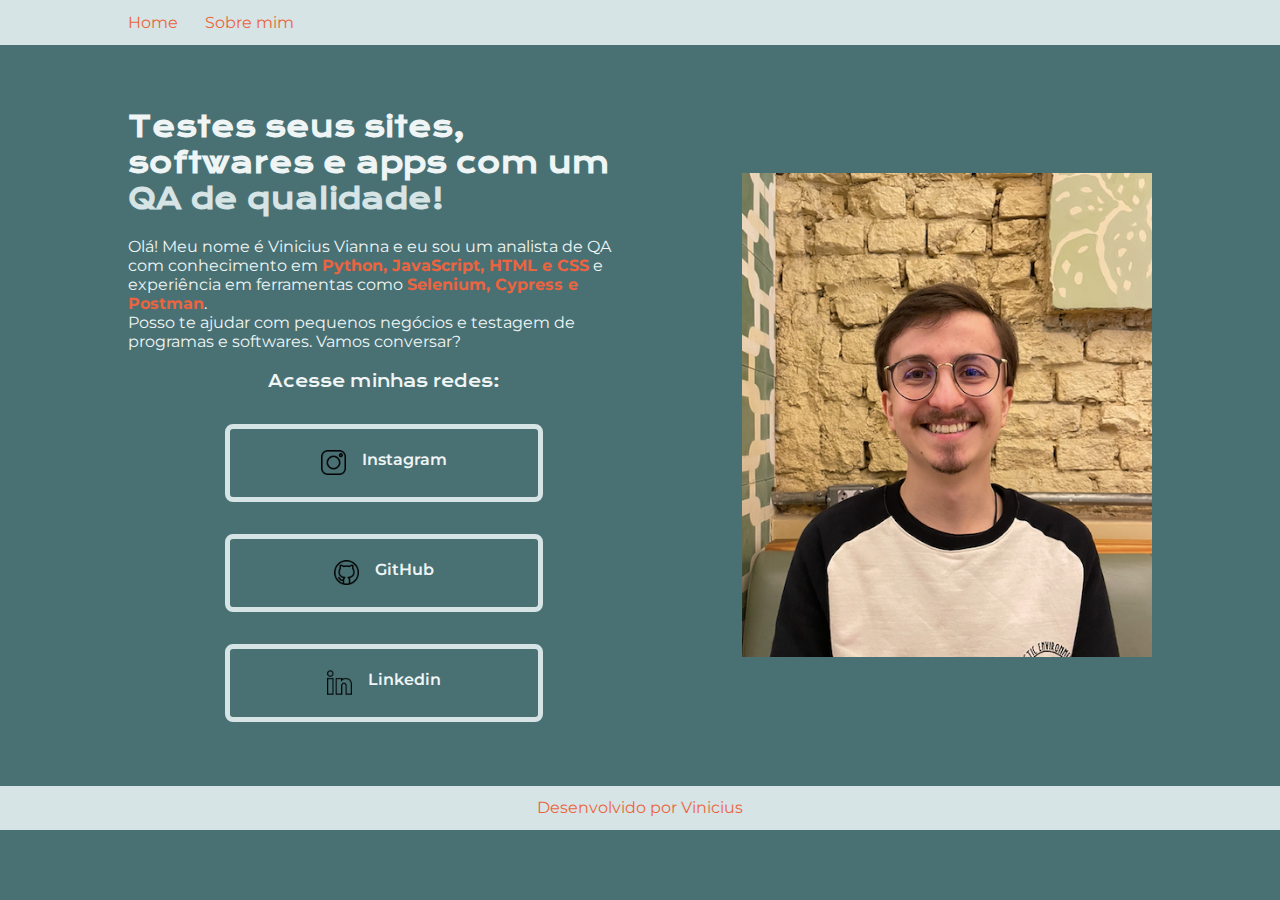
<file: index.html>
<!DOCTYPE html>
<html lang="pt-br">

<head>
    <meta charset="UTF-8">
    <meta http-equiv="X-UA-Compatible" content="IE=edge">
    <meta name="viewport" content="width=device-width, initial-scale=1.0">
    <title>Home</title>
    <link rel="stylesheet" href="style.css">
</head>

<body>
    <header class="cabecalho">
        <nav>
            <a class="cabecalho_link" href="index.html">Home</a>
            <a class="cabecalho_link" href="myself.html">Sobre mim</a>
        </nav>
    </header>

    <main class="main">
        <section class="main_infos">
            <h1 class="main_infos_titulo">Testes seus sites, softwares e apps com um <strong class="main_infos_titulo_QA">QA de
                    qualidade!</strong>
            </h1>
            <p class="main_infos_texto">Olá! Meu nome é Vinicius Vianna e eu sou um analista de QA com conhecimento em
                <strong class="main_infos_texto_destaque">Python,
                    JavaScript, HTML e
                    CSS</strong> e experiência em ferramentas como <strong class="main_infos_texto_destaque">Selenium, Cypress e
                    Postman</strong>. <br> Posso
                te ajudar com
                pequenos negócios e testagem de programas e softwares. Vamos conversar?
            </p>
            <div class="main_infos_botoes">
                <h2 class="main_infos_botoes_redes">Acesse minhas redes:</h2>
                <a class="main_infos_botoes_link" href="https://instagram.com/Vianna23">
                    <img src="./imagens/instagram.png" width="25" height="25">
                    Instagram
                </a>
                <a class="main_infos_botoes_link" href="https://github.com/Vini-23">
                    <img src="./imagens/github.png" width="25" height="25">
                    GitHub
                </a>
                <a class="main_infos_botoes_link" href="https://linkedin.com/in/vinícius-minale-vianna">
                    <img src="./imagens/linkedin.png" width="25" height="25">
                    Linkedin
                </a>
            </div>
        </section>
        <img class="imagen" src="./imagens/perfil.png" alt="Foto do perfil">

    </main>

    <footer class="rodape">
        <p>Desenvolvido por Vinicius</p>
    </footer>
</body>

</html>
</file>
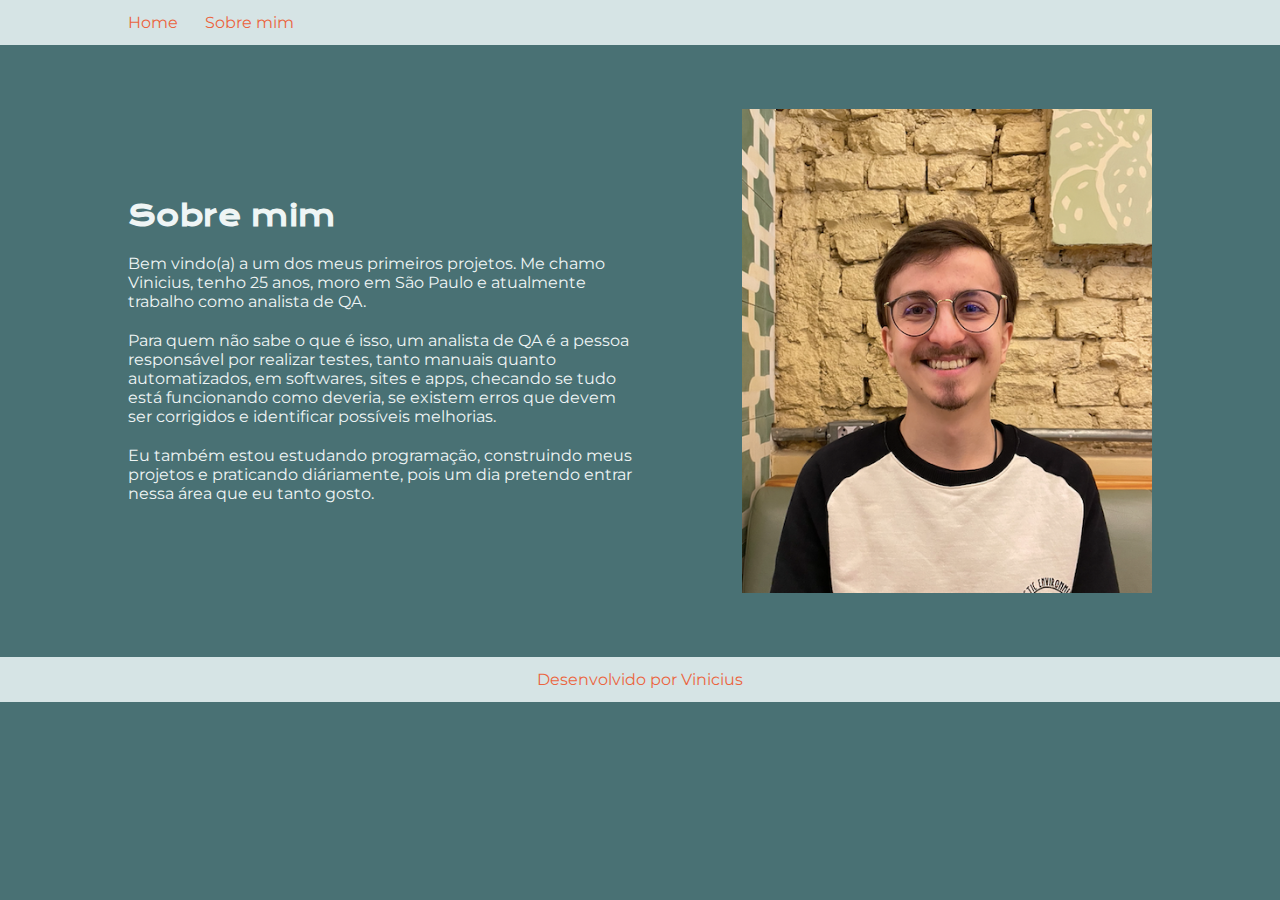
<file: myself.html>
<!DOCTYPE html>
<html lang="pt-br">
<head>
    <meta charset="UTF-8">
    <meta http-equiv="X-UA-Compatible" content="IE=edge">
    <meta name="viewport" content="width=device-width, initial-scale=1.0">
    <title>Sobre mim</title>
    <link rel="stylesheet" href="style.css">
</head>

<body>
    <header class="cabecalho">
        <nav>
            <a class="cabecalho_link" href="index.html">Home</a>
            <a class="cabecalho_link" href="myself.html">Sobre mim</a>
        </nav>
    </header>

    <main class="main">
        <section class="main_infos">
            <h1 class="main_infos_titulo">Sobre mim</strong>
            </h1>
            <p class="main_infos_texto">Bem vindo(a) a um dos meus primeiros projetos. Me chamo Vinicius, tenho 25 anos, moro em São Paulo e atualmente trabalho como analista de QA.</p>
            <p class="main_infos_texto">Para quem não sabe o que é isso, um analista de QA é a pessoa responsável por realizar testes, tanto manuais quanto automatizados, em softwares, sites e apps, checando se tudo está funcionando como deveria, se existem erros que devem ser corrigidos e identificar possíveis melhorias.</p>
            <p class="main_infos_texto">Eu também estou estudando programação, construindo meus projetos e praticando diáriamente, pois um dia pretendo entrar nessa área que eu tanto gosto.</p>
        </section>
        <img class="imagen" src="./perfil.png" alt="Foto do perfil">
    </main>

    <footer class="rodape">
        <p>Desenvolvido por Vinicius</p>
    </footer>

</body>
</html>
</file>
<file: style.css>
@import url('https://fonts.googleapis.com/css2?family=Krona+One&display=swap');
@import url('https://fonts.googleapis.com/css2?family=Krona+One&family=Montserrat&display=swap');
@import url('https://fonts.googleapis.com/css2?family=Krona+One&family=Montserrat:wght@400;600&display=swap');

:root {
    --fundo: #497174;
    --texto: #EFF5F5;
    --destaque: #EB6440;
    --efeito: #D6E4E5;
    --fonte-titulo: 'Krona One', sans-serif;
    --fonte-texto: 'Montserrat', sans-serif;
}

* {
    margin: 0;
    padding: 0;
}

body {
    /* height: 100vh; */
    box-sizing: border-box;
    background-color: var(--fundo);
    color: var(--texto);
    /* color: #ffffff; */
}

.cabecalho {
    padding: 1% 0% 1% 10%;
    background-color: var(--efeito);
}
.cabecalho_link {
    padding: 0% 2% 0% 0%;
    font-family: var(--fonte-texto);
    font-weight: 400;
    font-size: 1rem;
    /* font-size: 24px; */
    color: var(--destaque);
    text-decoration: none;
}

.main {
    padding: 5% 10%;
    display: flex;
    align-items: center;
    justify-content: space-between;
    gap: 70px;
}
.main_infos {
    width: 50%;
    display: flex;
    flex-direction: column;
    gap: 20px;
}
    .main_infos_titulo {
        font-size: 1.75rem;
        /* font-size: 36px; */
        font-family: var(--fonte-titulo);
    }
        .main_infos_titulo_QA {
            color: var(--efeito)
        }

    .main_infos_texto {
        font-size: 1rem;
        /* font-size: 24px; */
        font-family: var(--fonte-texto);
        font-weight: 400;
    }
        .main_infos_texto_destaque {
            color: var(--destaque);
        }
    .main_infos_botoes {
        display: flex;
        flex-direction: column;
        justify-content: space-between;
        align-items: center;
        gap: 32px;
    }
        .main_infos_botoes_redes {
            font-size: 1rem;
            /* font-size: 24px; */
            font-family: var(--fonte-titulo);
            font-weight: 400;
        }
        .main_infos_botoes_link {
            /* background-color: rgb(224, 224, 124); */
            display: flex;
            justify-content: center;
            gap: 16px;
            border: 5px solid var(--efeito);
            width: 60%;
            padding: 21.5px 0;
            border-radius: 8px;
            font-family: var(--fonte-texto);
            font-weight: 600;
            font-size: 1rem;
            /* font-size: 24px; */
            text-align: center;
            text-decoration: none;
            color: var(--texto);
        }
        .link:hover {
            background-color: var(--efeito);
            color: var(--destaque);
        }
.imagen {
    width: 40%;
}

.rodape {
    padding: 1%;
    font-family: var(--fonte-texto);
    font-weight: 400;
    font-size: 1rem;
    /* font-size: 24px; */
    text-align: center;
    background-color: var(--efeito);
    color: var(--destaque);
}

@media (max-width: 960px) {
    .cabecalho {
        padding: 1%;
    }
    .cabecalho_link {
        padding: 0% 10% 0% 0%;
        justify-content: center;
    }
    .main {
        flex-direction: column-reverse;
        padding: 5%;
        gap: 40px;
    }
    .main_infos {
        width: auto;
        gap: 15px;
    }
    .imagen {
        width: 50%;
    }

}
</file>
